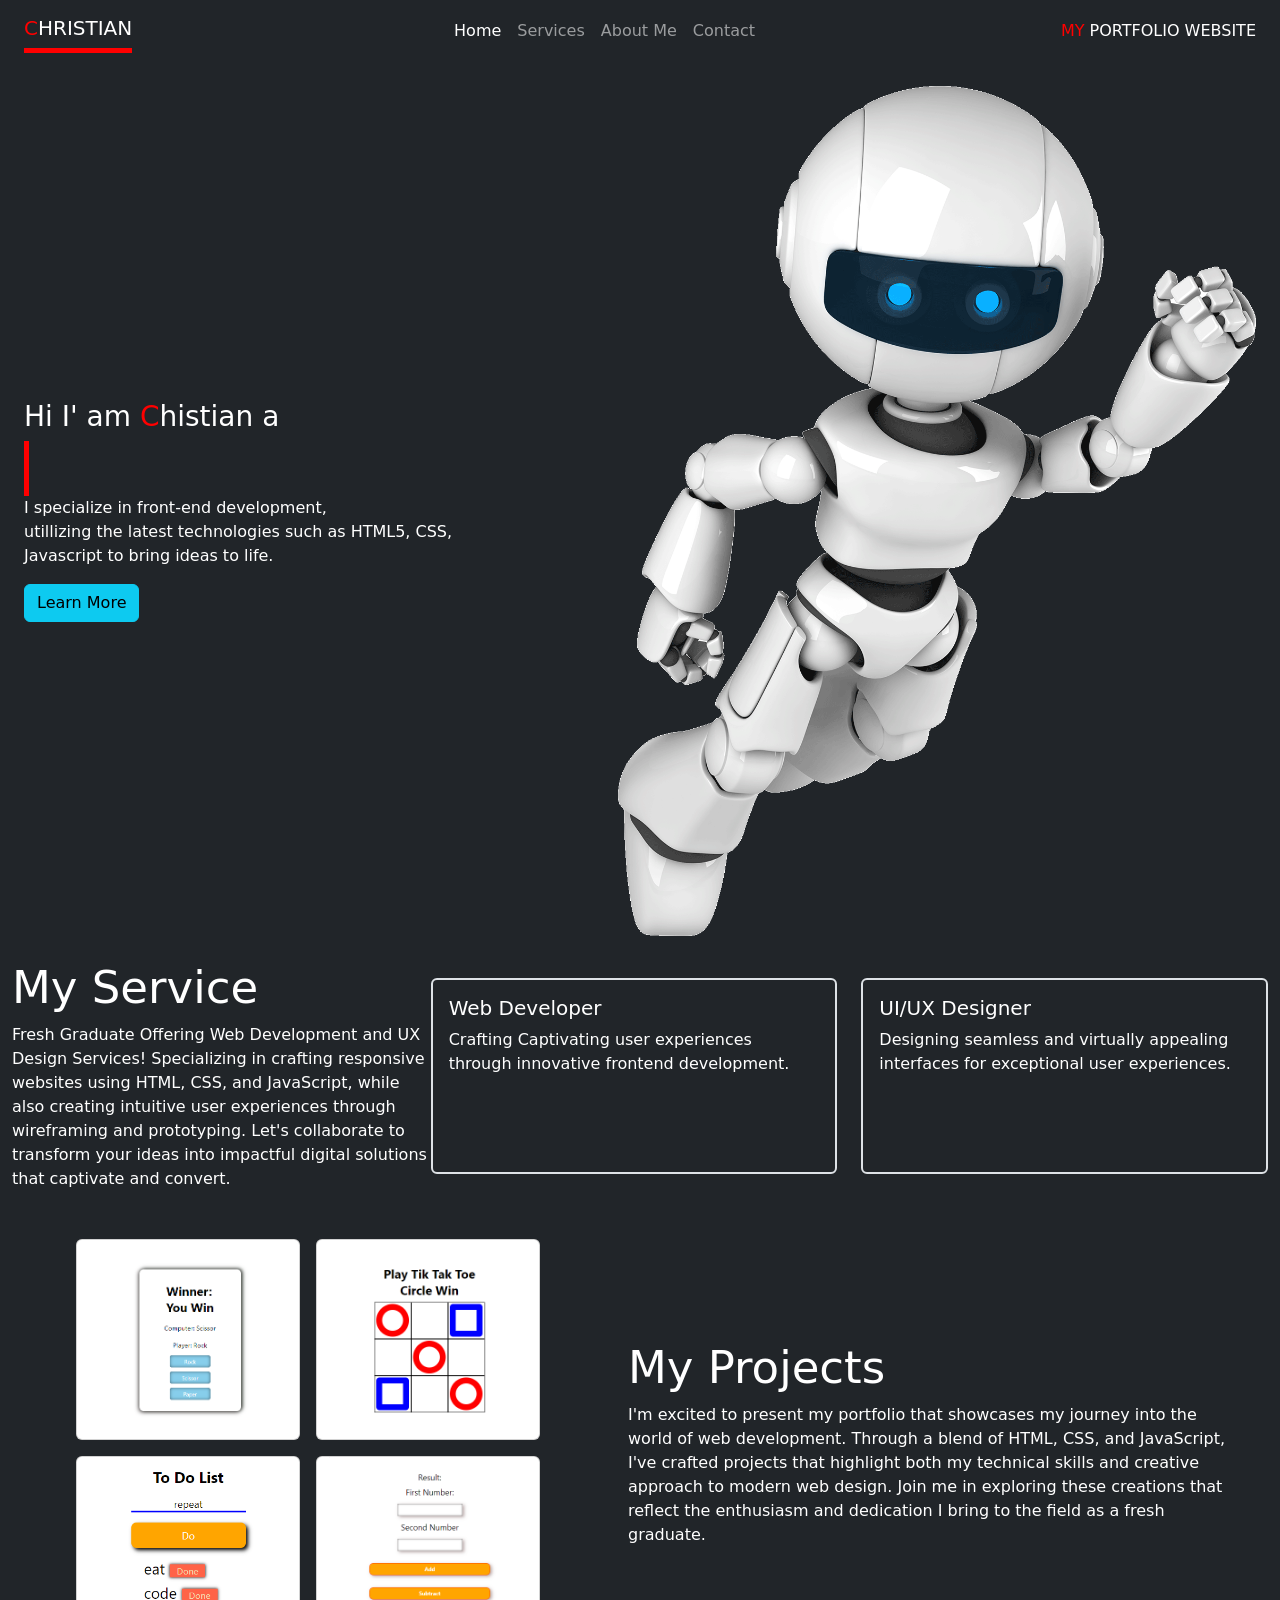
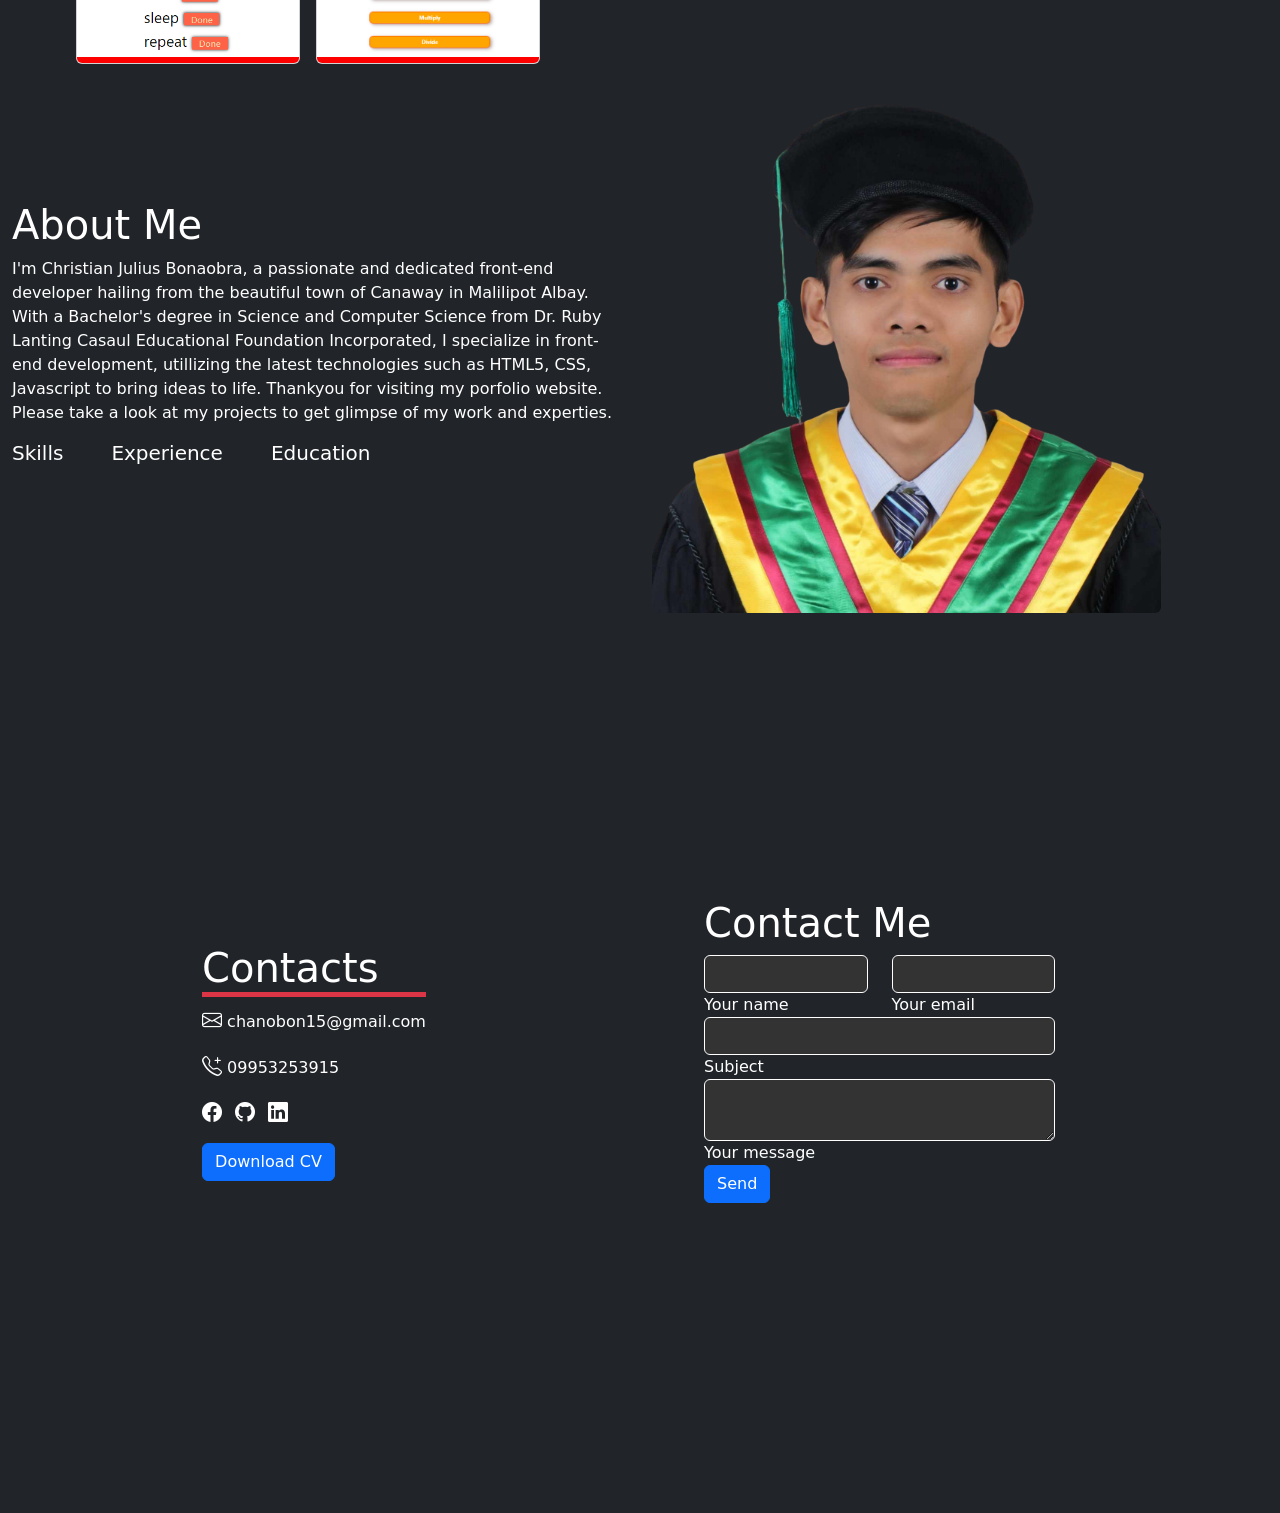
<file: index.html>
<!DOCTYPE html>
<html lang="en">
<head>
    <meta charset="UTF-8">
    <meta name="viewport" content="width=device-width, initial-scale=1.0">
    <link rel="stylesheet" href="style.css">
    <link href="https://cdn.jsdelivr.net/npm/bootstrap@5.3.1/dist/css/bootstrap.min.css" rel="stylesheet" integrity="sha384-4bw+/aepP/YC94hEpVNVgiZdgIC5+VKNBQNGCHeKRQN+PtmoHDEXuppvnDJzQIu9" crossorigin="anonymous">
    <script src="https://cdn.jsdelivr.net/npm/bootstrap@5.3.1/dist/js/bootstrap.bundle.min.js" integrity="sha384-HwwvtgBNo3bZJJLYd8oVXjrBZt8cqVSpeBNS5n7C8IVInixGAoxmnlMuBnhbgrkm" crossorigin="anonymous"></script>
    <title>My Portfolio</title>
    <link rel="shortcut icon" href="vippng.com-robot-transparent-png-2485760.png" type="image/x-icon">

    <title>My Porfolio</title>

    <link rel="stylesheet" href="https://cdn.jsdelivr.net/npm/bootstrap-icons@1.10.5/font/bootstrap-icons.css">
</head>
<body>
  <div class="container-fluid bg-dark text-white" id = "parent-con">
    <div class="container-fluid gap-4 ">
      <nav class="navbar navbar-expand-lg bg-body-primary navbar-dark">
          <a class="navbar-brand fs-5 " href="#home">CHRISTIAN</a>
          <button class="navbar-toggler" type="button" data-bs-toggle="collapse" data-bs-target="#navbarText" aria-controls="navbarText" aria-expanded="false" aria-label="Toggle navigation">
            <span class="navbar-toggler-icon"></span>
          </button>
          <div class="collapse navbar-collapse" id="navbarText">
            <ul class="navbar-nav me-auto mb-2 mb-lg-0 mx-auto">
              <li class="nav-item">
                <a class="nav-link active" aria-current="page" href="#home">Home</a>
              </li>
              <li class="nav-item">
                <a class="nav-link" href="#service">Services </a>
              </li>
              <li class="nav-item">
                <a class="nav-link" href="#About">About Me</a>
              </li>
              <li class="nav-item">
                <a class="nav-link" href="#contact">Contact</a>
              </li>
            </ul>
            <span class="navbar-text text-white">
             <a class="nav-link" href="#service"> <span id="red"> MY</span> PORTFOLIO WEBSITE
            </span></a>
          </div>
      </nav>
      <div class="my-home-page-content  d-flex align-items-center min-vh-100" id="home">
        <div class="row">
          <div class="col-sm-10 text-start">
            <h3>Hi I' am <span id="red">C</span>histian a</h3>
            <div class="typing">
              <ul class="list-group wrapper">
                <li><span>Web Developer</span></li>
                <li><span>Freelance</span></li>
                <li><span>UI/UX Designer</span></li>
              </ul>
            </div>
            <p>I specialize in front-end development,<br> utillizing the latest technologies such as HTML5, CSS, Javascript to bring ideas to life.</p>
            <a href="#About"><button class="btn btn-info">Learn More</button></a>
          </div>
        </div>
        <div class="back-image">
          <img src="vippng.com-robot-transparent-png-2485760.png" class="img-responsive zn-1 bg-img-tobot" srcset="" height="850vh">
        </div>
      </div> 
    </div>
      <div class="my-services-page-content" id="service">
        <div class="row gap-5">
          <div class="col-sm-12 d-flex align-items-center">
              <div class=" col-sm-4 detials">
                <h2 class="kind-services">My Service</h2>
              <p class="card-text">Fresh Graduate Offering Web Development and UX Design Services! Specializing in crafting responsive websites using HTML, CSS, and JavaScript, while also creating intuitive user experiences through wireframing and prototyping. Let's collaborate to transform your ideas into impactful digital solutions that captivate and convert.</p>
            </div>
              <div class="row colum-Services ">
                <div class="col-sm-6 mb-3 mb-sm-0">
                  <div class="card card-services border border-2 " id="services">
                    <div class="card-body text-white" style="height: 12rem;">
                      <h5 class="card-title">Web Developer</h5>
                      <p class="card-text">Crafting Captivating user experiences through innovative frontend development.</p>
                    </div>
                  </div>
                </div>
                <div class="col-sm-6 mb-3 mb-sm-0">
                  <div class="card card-services border border-2 " id="services">
                    <div class="card-body text-white"  style="height: 12rem;">
                      <h5 class="card-title">UI/UX Designer</h5>
                      <p class="card-text">Designing seamless and virtually appealing interfaces for exceptional user experiences.</p>     
                    </div>
                  </div>
                </div>
              </div>
          </div>
          <div class=" col-sm-12 d-flex align-items-center" >
            <div class="row align-items-center">
              <div class="row col-sm-6 gap-3  justify-content-center d-flex">              
                <div class="projects card col-sm-5" style="width:14rem;">
                  <img src="RockPaperScissor.png" class="card-img-center" alt="Rock-Paper-Scissor">
                  <div class="card-body card-body-card">
                    <h5 class="card-title">Rock-Paper-Scissor</h5>
                    <p class="card-text">Dive into a game of Scissor-paper-rock with my HTML, CSS, and JAVASCRIPT-powered interactive fun!.</p>
                    <a href="RockPaperScissor.html" class="btn btn-light">View</a>
                  </div>
                </div>
                <div class="projects card col-sm-5" style="width:14rem;">
                  <img src="tiktaktoe.png" class="card-img-center" alt="Tic-Tak-Toe">
                  <div class="card-body card-body-card">
                    <h5 class="card-title">Tic-Tak-Toe</h5>
                    <p class="card-text">Enjoy classic tic-tak-toe excitement!Play With friends in my HTML, CSS, and JAVASCRIPT game.</p>
                    <a href="TiktakToe.html" class="btn btn-light">View</a>
                  </div>
                </div>
                <div class="projects card col-sm-5" style="width:14rem; height: 13rem;">
                  <img src="ToDoList.png" class="card-img-center" alt="ToDoList">
                  <div class="card-body card-body-card">
                    <h5 class="card-title">To-Do List</h5>
                    <p class="card-text">Turn your chaos into order with my quirky to-do list game! Powered by HTML, CSS, and JAVASCRIPT magic.</p>
                    <a href="ToDoList.html" class="btn btn-light">View</a>
                  </div>
                </div>
                <div class="projects card col-sm-5" style="width:14rem; height: 13rem;">
                  <img src="digit.png" class="card-img-center img-responsive" alt="Digital calculator">
                  <div class="card-body card-body-card">
                    <h5 class="card-title">Digital Calculator</h5>
                    <p class="card-text">Experience efficient ad user-freindly calculations with my digital calculator, build using HTML, CSS, JAVASCRIPT!!.</p>
                    <a href="digitalCalculator.html" class="btn btn-light">View</a>
                  </div>
                </div>
              </div>
                <div class=" col-sm-6 detials ">
                    <h2 class="kind-services">My Projects</h2>
                  <p class="text-start"> I'm excited to present my portfolio that showcases my journey into the world of web development. Through a blend of HTML, CSS, and JavaScript, I've crafted projects that highlight both my technical skills and creative approach to modern web design. Join me in exploring these creations that reflect the enthusiasm and dedication I bring to the field as a fresh graduate.</p>
                </div>
            </div>
          </div>
       </div>
      <div class="about-me-page col-sm-12 " id="About">
        <div class="row align-items-center">
          <div class="col-sm-6">
            <h1>About Me</h1>
            <p class="text-start text-break">I'm Christian Julius Bonaobra, a passionate and dedicated front-end developer hailing from the beautiful town of Canaway in Malilipot Albay. With a Bachelor's degree in Science and Computer Science from Dr. Ruby Lanting Casaul Educational Foundation Incorporated, I specialize in front-end development, utillizing the latest technologies such as HTML5, CSS, Javascript to bring ideas to life. Thankyou for visiting my porfolio website. Please take a look at my projects to get glimpse of my work and experties.</p>
            <div class="exp d-flex fd-row gap-5">
              <div class="skills">
                <h5 class="list-title-1" >Skills</h5>
                <ul class="list list-group-1 bg-transparent rounded text-start">
                  <li class="">HTML, CSS, JAVASCRIPT</li>
                  <li class="">UX/UI Disign</li>
                  <li class="">Basic PYTHON Programming</li>
                  <li class="">Arduino</li>
                  <li class="">Git/GitHub</li>
                  <li class="">Bootstrap</li>
                </ul>
              </div>
              <div class="skills">
                <h5 class="list-title-2"> Experience</h5>
                <ul class="list  list-group-2 bg-transparent rounded text-start">
                  <li class="">OJT</li>
                  <li class="">LCC Mall, Tabaco </li>
                  <li class="">As Web Developer</li>
                </ul>
              </div>
              <div class="skills">
                <h5 class="list-title-3"> Education</h5>
                <ul class="list list-group-3 bg-transparent rounded text-start">
                  <li class=""><h5><small>Primary</small></h5></li>
                  <li class="">Canaway Elementary School</li>
                  <li class=""><h5><small>Secondary</small></h5></li>
                  <li class="">Tabaco National High School</li>
                  <li class="">
                    <h5>
                      <amall>Tertiary</amall>
                    </h5>
                  </li>
                  <li class="">Dr.Ruby Lanting-Casaul Educational Foundation Inc </li>
                </ul>
              </div>
            </div>
          </div>
          <div class="col-sm-5  justify-content-center">
            <img src="me.png" class="img-responsive img-fluid rounded " alt="Picture of Me" srcset="" >
          </div>
        </div>
        <div class="my-contact-page min-vh-100 d-flex align-items-center">
          <div class="row align-items-center  col-sm-12">
            <div class="contact-cards col-sm-6 gap-5 d-flex justify-content-center">
              <div class="social  ">
                <h1 class=" border-bottom border-5 border-danger">Contacts</h1>
                <p><i class="bi bi-envelope"></i>chanobon15@gmail.com</p>
                <p><i class="bi bi-telephone-plus"></i>09953253915</p>
                <div class="platform gap-2 d-flex fd-row ">
                  <a href=""><i class="bi bi-facebook"></i></a>
                  <a href="https://github.com/MasterCodingKing"><i class="bi bi-github"></i></a>
                  <a href="www.linkedin.com/in/christian-julius-bonaobra-655433281"><i class="bi bi-linkedin"></i></a>
                </div>
               <a href="https://drive.google.com/file/d/1nvFoRwUlk6PwUZyOwsxrt4m5dyvlR7Ih/view?usp=drive_link"><button class="btn btn-primary mt-3"> Download CV</button></a> 
              </div>
            </div>
            <div class="contact-cards col-sm-6 d-flex align-items-center justify-content-center" id='contact'>
                  <section class="mb-4">
                    <h1 class="text-start">Contact Me</h1>
                    <div class="row">
                        <div class="col-md-9 mb-md-0 mb-5 ">
                            <form id="contact-form" name="contact-form" action="" method="POST" >
                                <div class="row">
                                    <div class="col-md-6">
                                        <div class="md-form mb-0">
                                            <input type="text" id="name" name="name" class="form-control ">
                                            <label for="name" class="">Your name</label>
                                        </div>
                                    </div>
                                    <div class="col-md-6">
                                        <div class="md-form mb-0">
                                            <input type="text" id="email" name="email" class="form-control">
                                            <label for="email" class="">Your email</label>
                                        </div>
                                    </div>
                                </div>
                                <div class="row">
                                    <div class="col-md-12">
                                        <div class="md-form mb-0">
                                            <input type="text" id="subject" name="subject" class="form-control">
                                            <label for="subject" class="">Subject</label>
                                        </div>
                                    </div>
                                </div>
                                <div class="row">
                                    <div class="col-md-12">
                                        <div class="md-form">
                                            <textarea type="text" id="message" name="message" rows="2" class="form-control md-textarea"></textarea>
                                            <label for="message">Your message</label>
                                        </div>
                                    </div>
                                </div>
                            </form>
                            <div class="text-center text-md-start">
                                <a class="btn btn-primary">Send</a>
                            </div>
                            <div class="status"></div>
                        </div>
                      </div>
                  </sectio>
            </div>
          </div>
        </div>
      </div>
    </div>
  </div>
   
   <script src="script.js"></script>
</body>
</html>
</file>
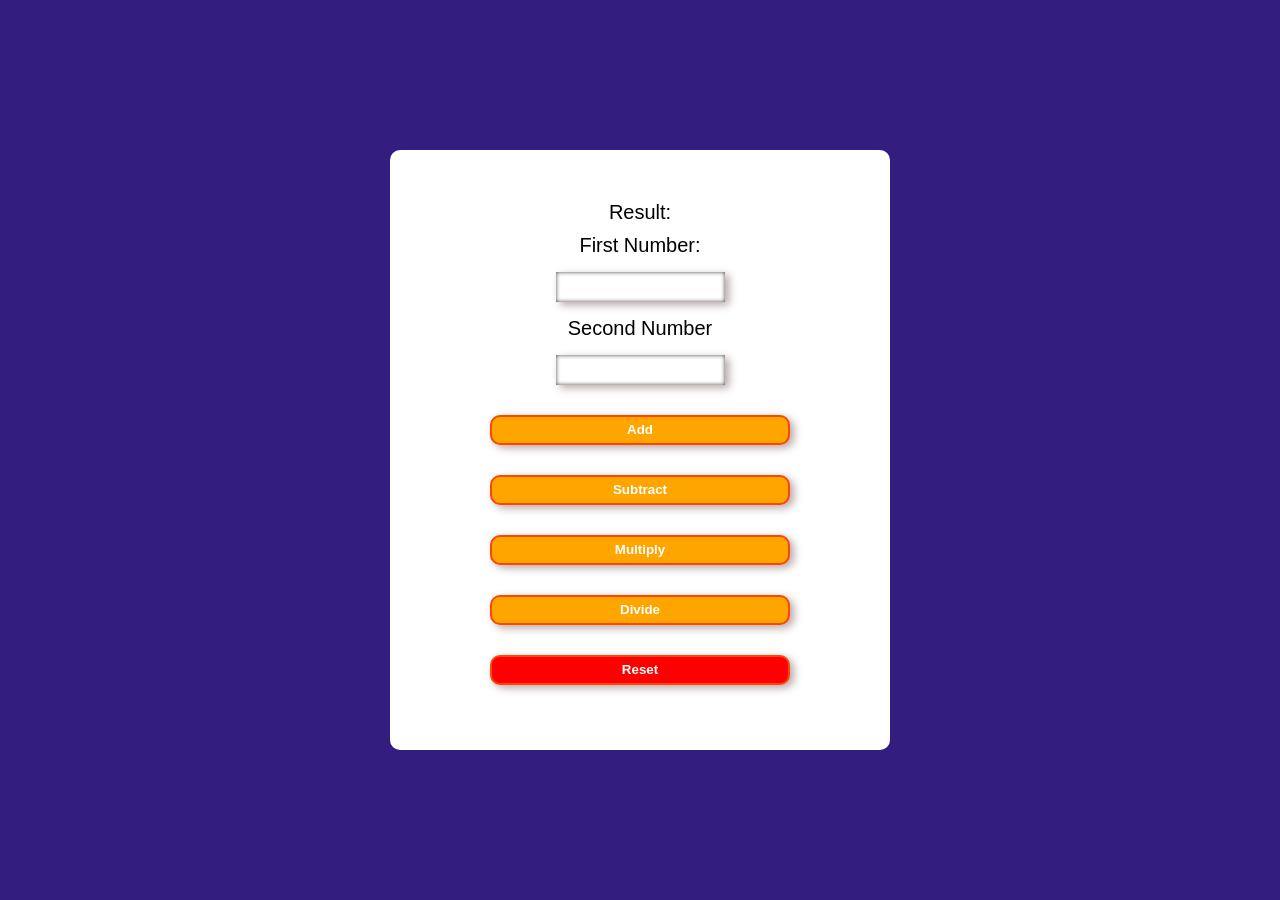
<file: digitalCalculator.html>
<!DOCTYPE html>
<html lang="en">
<head>
    <meta charset="UTF-8">
    <meta http-equiv="X-UA-Compatible" content="IE=edge">
    <meta name="viewport" content="width=device-width, initial-scale=1.0">
    <link rel="stylesheet" href="projectsStyle.css">
    <title>Document</title>

</head>
<body>
    <div class="conForCalculator">
        <span>Result:<p id="result"></p></span>
        <label for="Num1">First Number:</label>
        <input type="number"class="nums" name="Num1" id="Num1" value="">
        <label for="Num2" >Second Number</label>
        <input type="number" class="nums" name="Num2" id="Num2" value="">

        <input type="button" class ="btnOp"  onclick = "compute('add')" value="Add" >
        <input type="button" class ="btnOp" onclick = "compute('subtract')" value="Subtract">
        <input type="button" class ="btnOp" onclick = "compute('multiply')" value="Multiply">
        <input type="button" class ="btnOp" onclick = "compute('divide')" value="Divide">
        <input type="button" class ="btnOp reset" id="clear" value="Reset">
    </div>
    <script src="projectScript.js"></script>
</body>
</html>
</file>
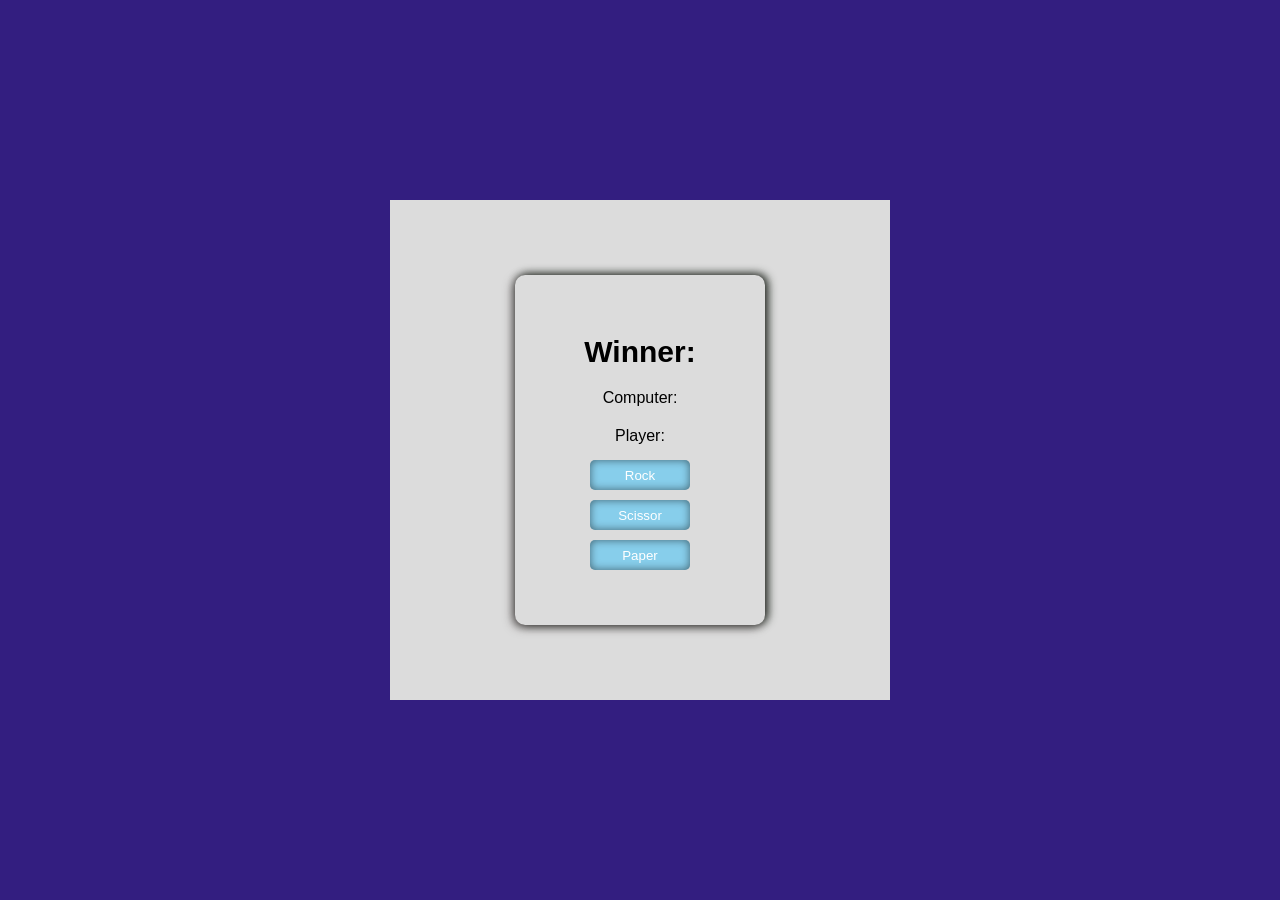
<file: RockPaperScissor.html>
<!DOCTYPE html>
<html lang="en">
<head>
    <meta charset="UTF-8">
    <meta http-equiv="X-UA-Compatible" content="IE=edge">
    <meta name="viewport" content="width=device-width, initial-scale=1.0">
    <link rel="stylesheet" href="projectsStyle.css">
    <title>Document</title>
</head>
<body>
    <div class="container">
        <div class="conRock">
            <h3>Winner: <br><span id="Winner"></span></h3>
            <p>Computer: <span id="computer"></span></p>
            <p >Player: <span id="player"></span></p>
            <button type="button" class="bets" value="rock">Rock</button>
            <button type="button" class="bets" value="scissor">Scissor</button>
            <button type="button" class="bets" value="paper">Paper</button>
        </div>
    </div>
    <script>
        let buttons = document.querySelectorAll('.bets');
        let result = document.querySelector('#Winner');
        let computer = document.querySelector('#computer');
        let player = document.querySelector('#player');

        let TextPlayer = '';
        let ComputerText = 'Paper';
        let ValueResult = ''
        
        buttons.forEach(button => button.addEventListener('click', ()=>{
            TextPlayer = button.textContent;
            player.textContent = TextPlayer;
            computer.textContent = ComputerText;
            computerTurns();
            result.textContent = win()
        }))
        function computerTurns(){
            let bato = Math.floor(Math.random() * 3) + 1;
            console.log(bato)
            if(bato == 1){
                ComputerText = 'Rock';
            }else if(bato == 2){
                ComputerText = 'Scissor'
            }else if(bato == 3){
                ComputerText = 'Paper'
            }
            return ComputerText
        }
        function win(){
            if(TextPlayer === ComputerText){
                return  'Draw';
            }else if(ComputerText === 'Paper'){
                return (TextPlayer === 'Rock') ? 'You Win' : 'You Lose'
            }else if(ComputerText === 'Rock'){
                return (TextPlayer === 'Scissor') ? 'You Win' : 'You Lose'
            }else if(ComputerText === 'Scissor'){
                return (TextPlayer === 'Paper') ? 'You Win' : 'You Lose'
            }
        }
    

//09098436205 number ni dalogdog
    </script>
</body>
</html>
</file>
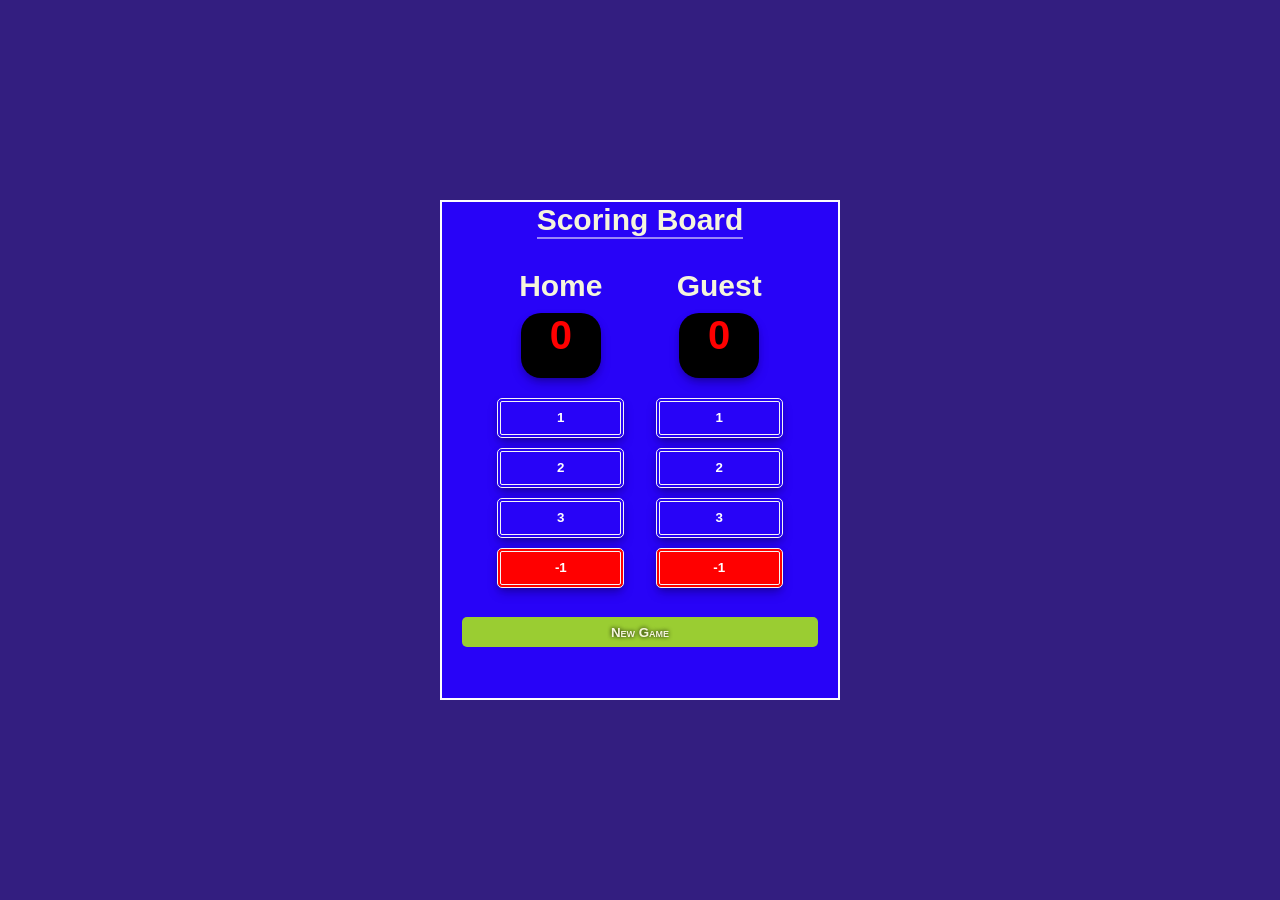
<file: scoringBoard.html>
<!DOCTYPE html>
<html lang="en">
<head>
    <meta charset="UTF-8">
    <meta http-equiv="X-UA-Compatible" content="IE=edge">
    <meta name="viewport" content="width=device-width, initial-scale=1.0">
    <link rel="stylesheet" href="projectsStyle.css">
    <title>Document</title>
</head>
<body>

    <div class="scoreColor">
        <div id="titleScore">Scoring Board</div>
        <div class="ScoreCon">
            <div class="team A">
                <h2>Home</h2>
                <h3 class="teamAScoreA">0</h3>

                <button class="scores" data-value='1'>1</button>
                <button class="scores" data-value="2">2</button>
                <button class="scores" data-value="3">3</button>

                <button id="minus">-1</button>
            </div>
            <div class="team B">
                <h2>Guest</h2>
                <h3 class="teamAScoreB">0</h3>
                <button class="scoresB" data-value='1'>1</button>
                <button class="scoresB" data-value="2">2</button>
                <button class="scoresB" data-value="3">3</button>

                <button id="teamB">-1</button>
            </div>
        </div>
        <button id="reset">New Game</button>
        
    </div>

    <script> 
        //Team A -----------------------------
        let board = document.getElementsByClassName('scoreColor')
       let buttons = document.querySelectorAll('.scores');
       let displyScore = document.querySelector('.teamAScoreA');
       let num  = 0
       let test = Array.from(buttons);
        test.forEach(btn =>{
        btn.addEventListener('click', ()=>{
            let value = parseInt(btn.getAttribute('data-value'))
            num += value
            console.log(num)
            displyScore.textContent = num
        })
       })
       let scoreDecA = document.getElementById('minus');
       scoreDecA.addEventListener('click', ()=>{
        let Scorenum = parseInt(displyScore.textContent);
        Scorenum--;
        if(Scorenum == -1){
            return scoreDecA.removeEventListener()
        }
        displyScore.textContent = Scorenum
       })
     
      
       //Team B -----------------------------

       let buttonB = document.querySelectorAll('.scoresB');
       let dplyScoreTeamB = document.querySelector('.teamAScoreB');
       let teamBScore = 0
       for(let btnB of buttonB){
        btnB.addEventListener('click', () =>{
            let ValueTB = parseInt(btnB.getAttribute('data-value'));
            teamBScore += ValueTB
            console.log(teamBScore)
            dplyScoreTeamB.textContent = teamBScore
        })
       }
       
     let backB = document.getElementById('teamB');
     backB.addEventListener('click', ()=>{
        let getScore = parseInt(dplyScoreTeamB.textContent);
        getScore--;
        console.log(getScore);
        if(getScore == -1){
            return removeEventListener()
        }
        dplyScoreTeamB.textContent = getScore
     })
     let newGame = document.getElementById('reset');
    newGame.addEventListener('click', () =>{
        displyScore.textContent = 0
        dplyScoreTeamB.textContent = 0
})
//r
    </script>
</body>
</html>
</file>
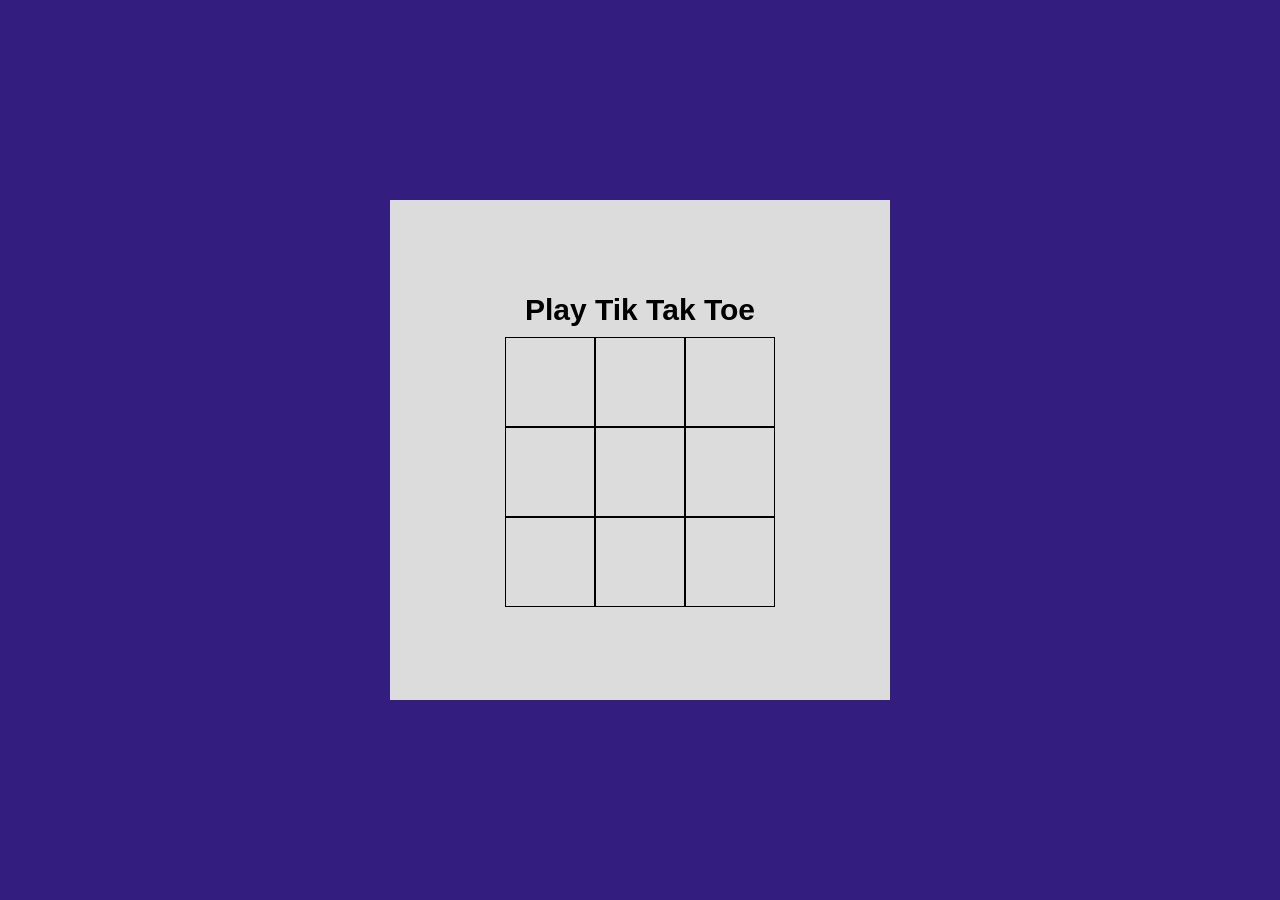
<file: TiktakToe.html>
<!DOCTYPE html>
<html lang="en">
<head>
    <meta charset="UTF-8">
    <meta http-equiv="X-UA-Compatible" content="IE=edge">
    <meta name="viewport" content="width=device-width, initial-scale=1.0">
    <link rel="stylesheet" href="projectsStyle.css">
    <title>Document</title>
</head>
<body>
    <div class="container">
        <div class="tiktaktoeBoard"></div>
        <h3 id="Showresult"></h3>
        <h2>Play Tik Tak Toe</h2>
    </div>
</body>
<script src="projectScript.js"></script>
</html>
</file>
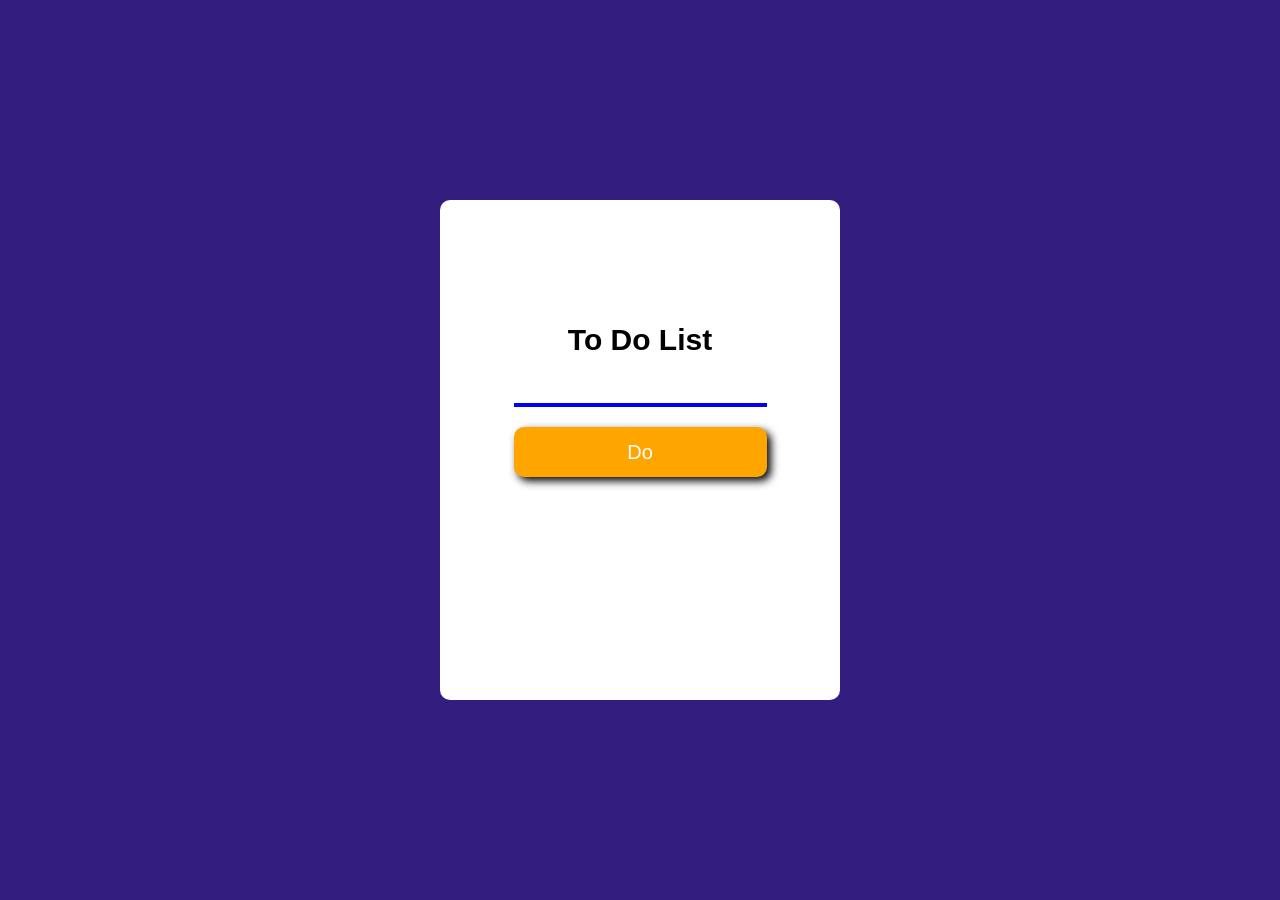
<file: ToDoList.html>
<!DOCTYPE html>
<html lang="en">
<head>
    <meta charset="UTF-8">
    <meta http-equiv="X-UA-Compatible" content="IE=edge">
    <meta name="viewport" content="width=device-width, initial-scale=1.0">
    <link rel="stylesheet" href="projectsStyle.css">
    <title>Document</title>
</head>
<body>
    <div class="todoContainer">
        <div class="todo">
            <h3 class="title">To Do List</h3>
            <input type="text" name="Do" id="InputTask">
            <input type="button" value="Do" id="doTask">
            <ul id="list"></ul>
        </div>
    </div>

    <script >
        let InputTask = document.getElementById('InputTask');
        let btn = document.getElementById('doTask')
        let List = document.getElementById('list')
        let  arr = [];

        btn.addEventListener('click', () =>{
            let word = InputTask.value;
            if(word !== ""){
                arr.push(word);
                let li = document.createElement('li');
                li.textContent = word
                word.textContent = ""
                let dlete = document.createElement('button');
                dlete.classList.add('task')
                dlete.textContent = 'Done';
                dlete.addEventListener('click', () =>{
                    li.remove()
                })
                li.appendChild(dlete)
                List.appendChild(li)
              
                return li
            }
        })
        
    </script>
</body>
</html>
</file>
<file: style.css>
*{
    margin: 0;
    padding: 0;
}
body{
    transition: 0.3s;
}
.navbar-brand{
    border-bottom: 5px solid red;
}
.navbar-brand::first-letter {
    color: red;
}
#red{
    color: red;  
}
.WebTitle{
    font-size: 50px;
    font-weight: bold;
}
.card {
    overflow: hidden;
    position: relative;
}
.card-body-card {
    position: absolute;
    bottom: -200px;
    left: 0;
    transition: transform 0.5s ease;
    background-color: rgb(255, 0, 0);
   height: 100%;
   box-sizing: border-box;
   color: white;
}
.card:hover .card-body-card {
    transform: translateY(-100%);
    background-color: rgb(255, 0, 0);
    color: white;
    opacity: 1;
}
.colum-Services{
    display: flex;
    width: 100%;
    justify-content: end;
}
.kind-services{
    font-size: 5vh;
}
.details{
    z-index: 1;
}
.list > li{
    list-style: none;
   word-break: break-all;
}
.list{
    position: absolute;
    display: none;
    transition: 0.5s;
    padding: 4px;
    margin: 0;
}
.skills h5{
    border-bottom: 3px solid transparent;
    transition: 0.3s;
}
.skills h5:hover{
    border-bottom: 3px solid red;
}
.bg-img-tobot{
    animation: robot 5s linear infinite;
    position: relative; 
}
#services{
    background-color: transparent;
    transition: 0.3s;
}
.bi{
    margin-right: 5px;
    color: #ffffff;
    font-size: 20px
}
.contact-cards{
    display: flex;
    justify-content: center;
    align-items: center;
    flex-direction: row;
}
input[type="text"], #message {
    background-color: #333; 
    color: #fff; 
    border: 1px solid #fff; 
    width: 100%;
}
label {
    color: #fff; 
}
.typing{
    height: 55px;
    overflow: hidden; 
}
.wrapper li{
    font-size: 40px;
    font-weight: bold;
    position: relative;
    top: 0;
    list-style: none;
    animation: slide 12s steps(3) infinite;
}
@keyframes slide {
    100%{
        top: -180px;
    }
}
.wrapper li span{
    position: relative;
}
.wrapper li span::before{
    content: '';
    position: absolute;
    border-left: 5px solid red;
    left: 0%;
    width: 100%;
    height: 60px;
    background-color: rgba(var(--bs-dark-rgb),var(--bs-bg-opacity));
    animation: typing 2.0s steps(30) infinite alternate;
    z-index: 1;
}
@keyframes typing {
    100%{
        left: 100%;
        margin: 0 -45px 0 45px;
    }
}
@keyframes robot {
    0%{
        top: 0;
    }
    60%{
        top: 30px;
    }
    100%{
        top: 0;
    }
}
@media (max-width: 850px) {
    #parent-con{
        overflow: hidden;
    }
    .row.gap-5 .detials {
        text-align: start;

    }
    .row.gap-5{
        display: flex;
        flex-direction: row;
    }
}
</file>
<file: projectsStyle.css>
*{
    padding: 0;
    margin: 0;
    box-sizing: border-box;
    font-family: 'Segoe UI', Tahoma, Geneva, Verdana, sans-serif;
}
body{
    display: flex;
    justify-content: center;
    align-items: center;
    height: 100vh;
    background-color: rgb(51, 30, 128);
}
.container{
    height: 500px;
    width: 500px;
    background: gainsboro;
    display: flex;
    justify-content: center;
    align-items: center;
    flex-direction: column-reverse;
}
.tiktaktoeBoard{
    width: 300px;
    height: 200px;
    display: flex;
    justify-content: center;
    align-items: center;
    flex-wrap: wrap;
    margin: 10px;
}
.square{
    width: 90px;
    height: 90px;
    border: 1px solid black;
    display: flex;
    justify-content: center;
    align-items: center;
}
.circle{
    width: 80px;
    height: 80px;
    border-radius: 50%;
    border: 15px solid red;
}
.box{
    width: 80px;
    height: 80px;
    border-radius: 10%;
    border: 15px solid blue;
}
h3{
    font-size: 30px;
    margin-top: -60px;
    
}
h2{
    font-size: 30px;
    position: relative;
    top: -60px;
}
.conForCalculator{
    height: 600px;
    width: 500px;
    display: flex;
    justify-content: center;
    align-items: center;
    flex-direction: column;
    background: white;
    border-radius: 10px;
    font-size: 20px;

}
 span #result{
    color: blue;
    font-size: 30px;
    font-weight: bold;
    margin: 10px 0 ;
 }
.conForCalculator input{
    margin: 15px;
}
.conForCalculator .btnOp{
    width: 60%;
    height: 30px;
    background-color: orange;
    color: white;
    font-weight: bold;
    border: 2px solid orangered;
    border-radius: 10px;
    box-shadow: 4px 3px 8px rgb(184, 168, 168);
    transition: 0.5s;
}
.btnOp.reset{
    background-color: red;
}
#Num1, #Num2{
    outline: none;
    border-radius: 0px;
    height: 30px;
    border: none;
    box-shadow: 4px 3px 8px rgb(184, 168, 168),
                 inset 0px 0px 4px rgb(70, 66, 66);
   text-align: center;
   transition: 0.5s;
  
}
.nums:hover{
    transform: scale(1.5); 
}
.btnOp:hover{
    transform: scale(1.3); 
}
.todoContainer{
    display: flex;
    justify-content: center;
    align-items: center;
    height: 500px;
    width: 400px;
    background-color: white;
    border-radius: 10px;
}
.todo{
    height: 400px;
    display: flex;
    justify-content: center;
    align-items: center;
    flex-direction: column;
}
.todo input{
    margin-top: 20px;
}
.todo #doTask{
    width: 100%;
    height: 50px;
    font-size: 20px;
    background-color: orange;
    border: none;
    color: white;
    box-shadow: 4px 4px 8px black;
    border-radius: 10px;
} 
.todo #InputTask{
    height: 30px;
    border: none;
    border-bottom: 4px solid blue;
    outline: none;
    text-align: center;
    font-size: 20px;
}
#list{
    list-style: none;
    font-size: 30px;
    margin: 20px;
}
.task{
    margin: 10px;
    height: 25px;
    width: 70px;
    border: none;
    background-color: tomato;
    color: wheat;
    font-size: 18px;
    box-shadow: 0px 0px 6px black;
}
.conRock{
    display: flex;
    justify-content: center;
    align-items: center;
    flex-direction: column;
    height: 350px;
    width: 50%;
    border-radius: 10px;
    box-shadow: 0px 0px 8px rgba(0, 0, 0, 0.301),
                -3px 3px 10px rgba(68, 60, 60, 0.568),
                3px -1px 10px rgb(46, 54, 45);
}
.conRock h3, p{
    margin:  10px;
}
.conRock button{
    margin: 5px;
    width: 100px;
    background-color: skyblue;
    border: none;
    height: 30px;
    color: white;
    border-radius: 5px;
    box-shadow: inset  0px 0px 8px rgba(0, 0, 0, 0.534);
}
.ScoreCon{
  
    width: 100%;
    height: 130px;
    display: flex;
    justify-content: center;
    align-items: center;
    flex-direction: row;
}

.ScoreCon .team{
    height: 340px;
    width: 40%;
    display: flex;
    justify-content: center;
    align-items: center;
    flex-direction: column;
    
}
.team > button{
    cursor: pointer;
    margin-top: 10px;
    width: 80%;    
    height: 40px;
    color: white;
    font-weight: bold;
    border: none;
    border-radius: 5px;
    box-shadow:  0px 6px 12px -2px rgba(0, 0, 0, 0.25),
    rgba(0, 0, 0, 0.3) 0px 3px 7px -3px;
    background: transparent;
    border: 4px double whitesmoke;


}
.team :nth-child(1){
    color: beige;
    margin: 10px;
}
.team :nth-child(2){
    font-size: 40px;
    border-radius: 20px;
    box-shadow:  0px 6px 12px -2px rgba(0, 0, 0, 0.25),
    rgba(0, 0, 0, 0.3) 0px 3px 7px -3px
                ;
    height: 65px;
    width: 80px;
    text-align: center;
    margin-bottom: 10px;
   background-color: rgb(0, 0, 0);
    color:  red;
}
.team button:nth-last-child(1){
    background-color: red;
}
.scoreColor{
   height: 500px;
   width: 400px;
   background-color: rgb(40, 3, 247);
   display: flex;
   justify-content: center;
   align-items: center;
   flex-direction: column;
   border: 2px double white;
}
.scoreColor #titleScore{
    position: relative;
    top: -30%;
    font-size: 30px;
    font-weight: bold;
    border-bottom: 2px solid rgba(255, 250, 250, 0.534);
    color: beige;
}
.scoreColor #reset{
    height: 30px;
    width: 90%;
    background-color: yellowgreen;
    position: relative;
    top: 20%;
    color: beige;
    border: none;
    font-weight: bold;
    font-variant: small-caps;
    text-shadow: 0px 0px 4px black;
    border-radius: 5px;
}
</file>
